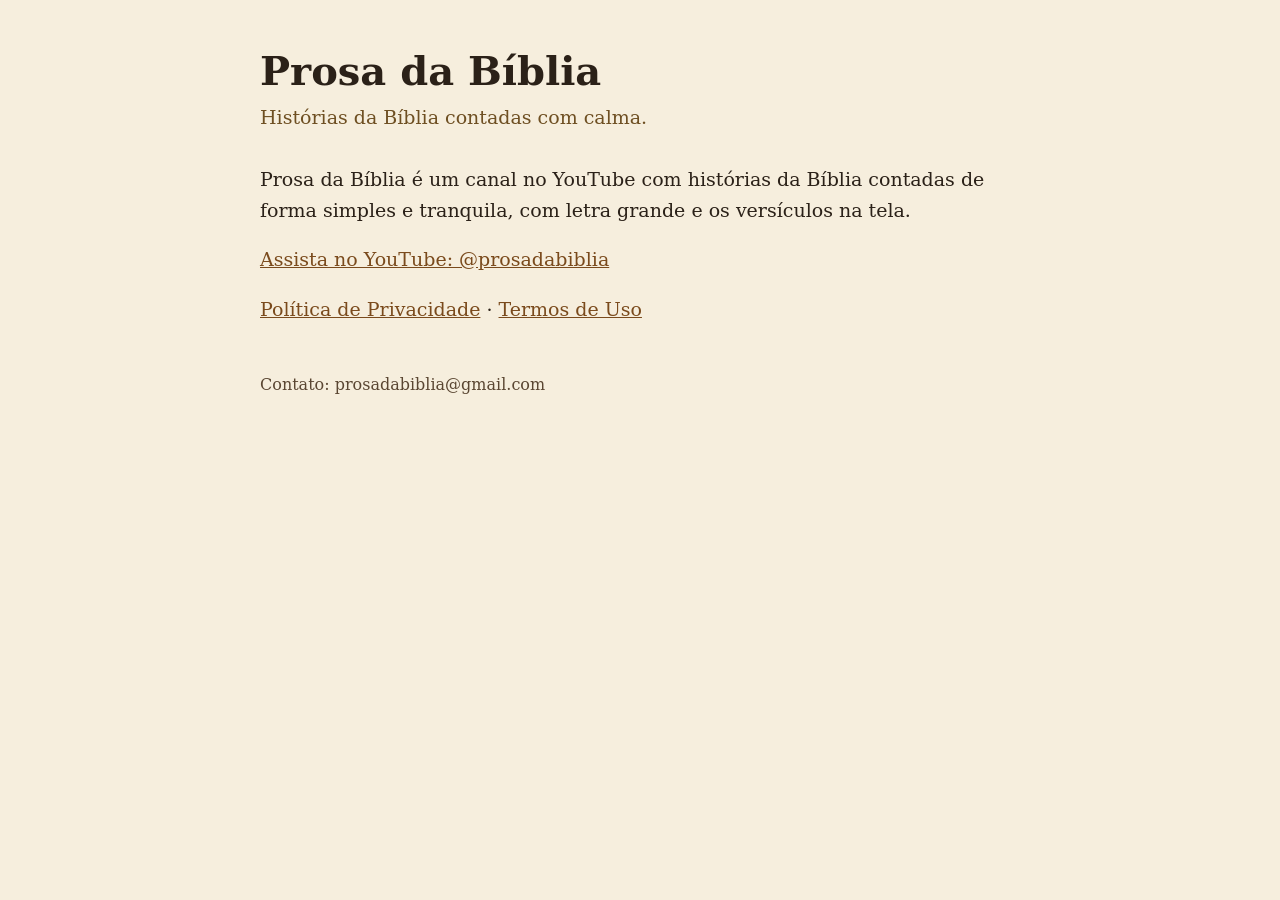
<file: index.html>
<!doctype html>
<html lang="pt-BR">
<head>
<meta charset="utf-8">
<meta name="viewport" content="width=device-width, initial-scale=1">
<title>Prosa da Bíblia</title>
<link rel="stylesheet" href="estilo.css">
</head>
<body>
<main>
<h1>Prosa da Bíblia</h1>
<p class="sub">Histórias da Bíblia contadas com calma.</p>
<p>Prosa da Bíblia é um canal no YouTube com histórias da Bíblia contadas de forma simples e tranquila, com letra grande e os versículos na tela.</p>
<p><a href="https://www.youtube.com/@prosadabiblia">Assista no YouTube: @prosadabiblia</a></p>
<p><a href="privacidade.html">Política de Privacidade</a> · <a href="termos.html">Termos de Uso</a></p>
<footer>Contato: prosadabiblia@gmail.com</footer>
</main>
</body>
</html>
</file>
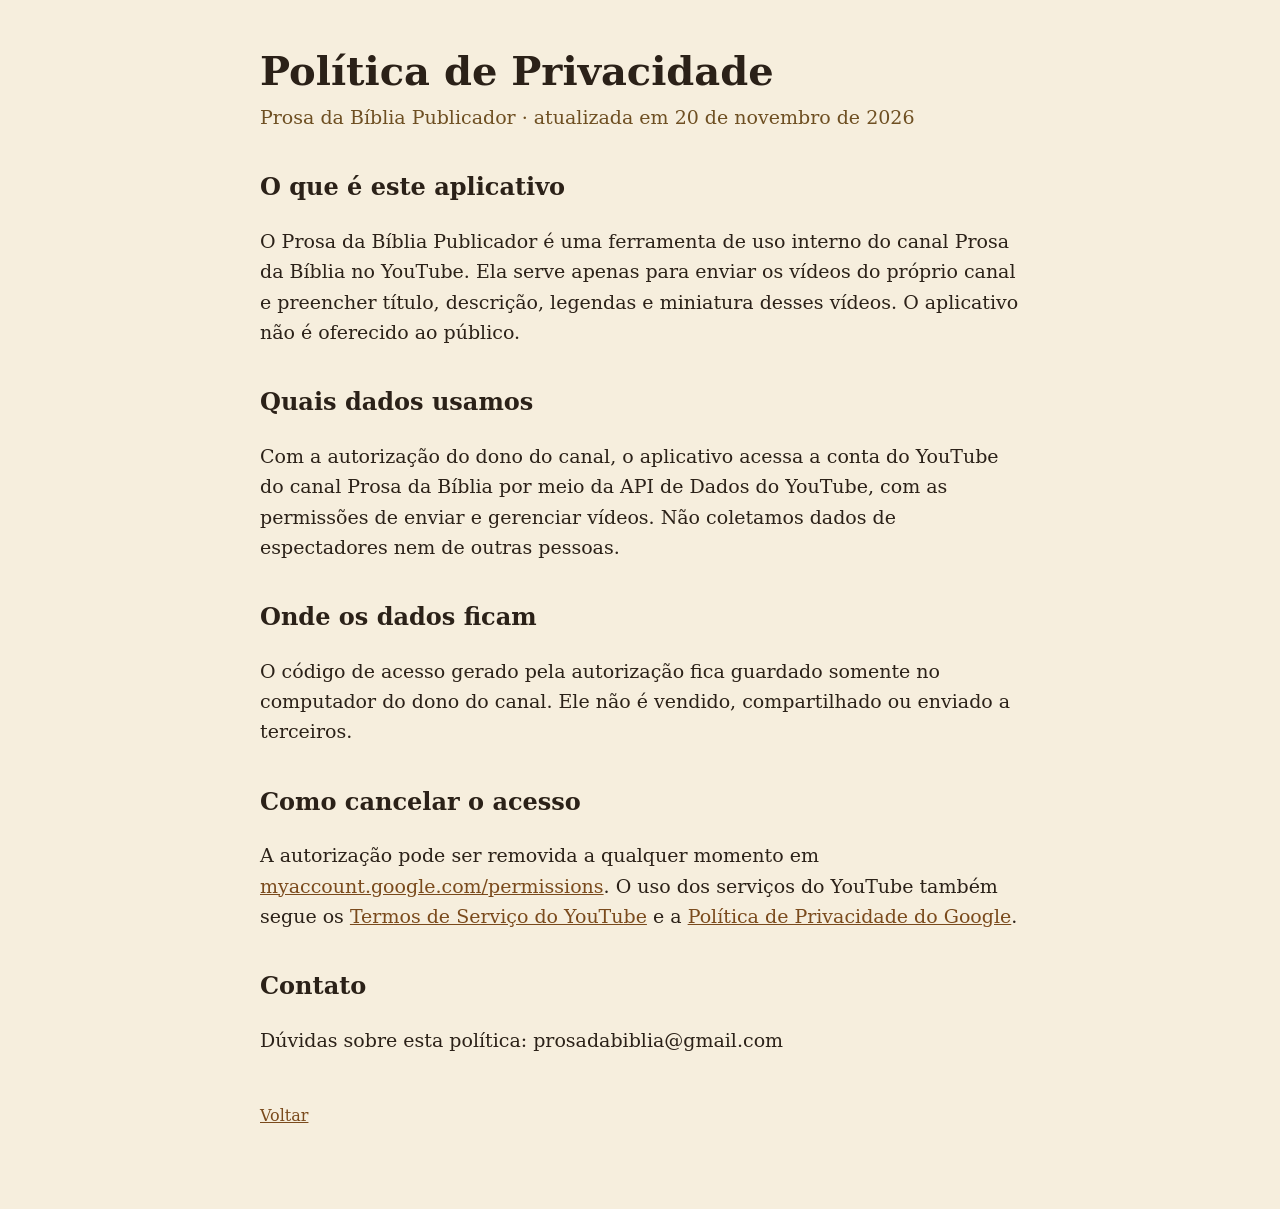
<file: privacidade.html>
<!doctype html>
<html lang="pt-BR">
<head>
<meta charset="utf-8">
<meta name="viewport" content="width=device-width, initial-scale=1">
<title>Política de Privacidade · Prosa da Bíblia</title>
<link rel="stylesheet" href="estilo.css">
</head>
<body>
<main>
<h1>Política de Privacidade</h1>
<p class="sub">Prosa da Bíblia Publicador · atualizada em 20 de novembro de 2026</p>

<h2>O que é este aplicativo</h2>
<p>O Prosa da Bíblia Publicador é uma ferramenta de uso interno do canal Prosa da Bíblia no YouTube. Ela serve apenas para enviar os vídeos do próprio canal e preencher título, descrição, legendas e miniatura desses vídeos. O aplicativo não é oferecido ao público.</p>

<h2>Quais dados usamos</h2>
<p>Com a autorização do dono do canal, o aplicativo acessa a conta do YouTube do canal Prosa da Bíblia por meio da API de Dados do YouTube, com as permissões de enviar e gerenciar vídeos. Não coletamos dados de espectadores nem de outras pessoas.</p>

<h2>Onde os dados ficam</h2>
<p>O código de acesso gerado pela autorização fica guardado somente no computador do dono do canal. Ele não é vendido, compartilhado ou enviado a terceiros.</p>

<h2>Como cancelar o acesso</h2>
<p>A autorização pode ser removida a qualquer momento em <a href="https://myaccount.google.com/permissions">myaccount.google.com/permissions</a>. O uso dos serviços do YouTube também segue os <a href="https://www.youtube.com/t/terms">Termos de Serviço do YouTube</a> e a <a href="https://policies.google.com/privacy">Política de Privacidade do Google</a>.</p>

<h2>Contato</h2>
<p>Dúvidas sobre esta política: prosadabiblia@gmail.com</p>
<footer><a href="index.html">Voltar</a></footer>
</main>
</body>
</html>
</file>
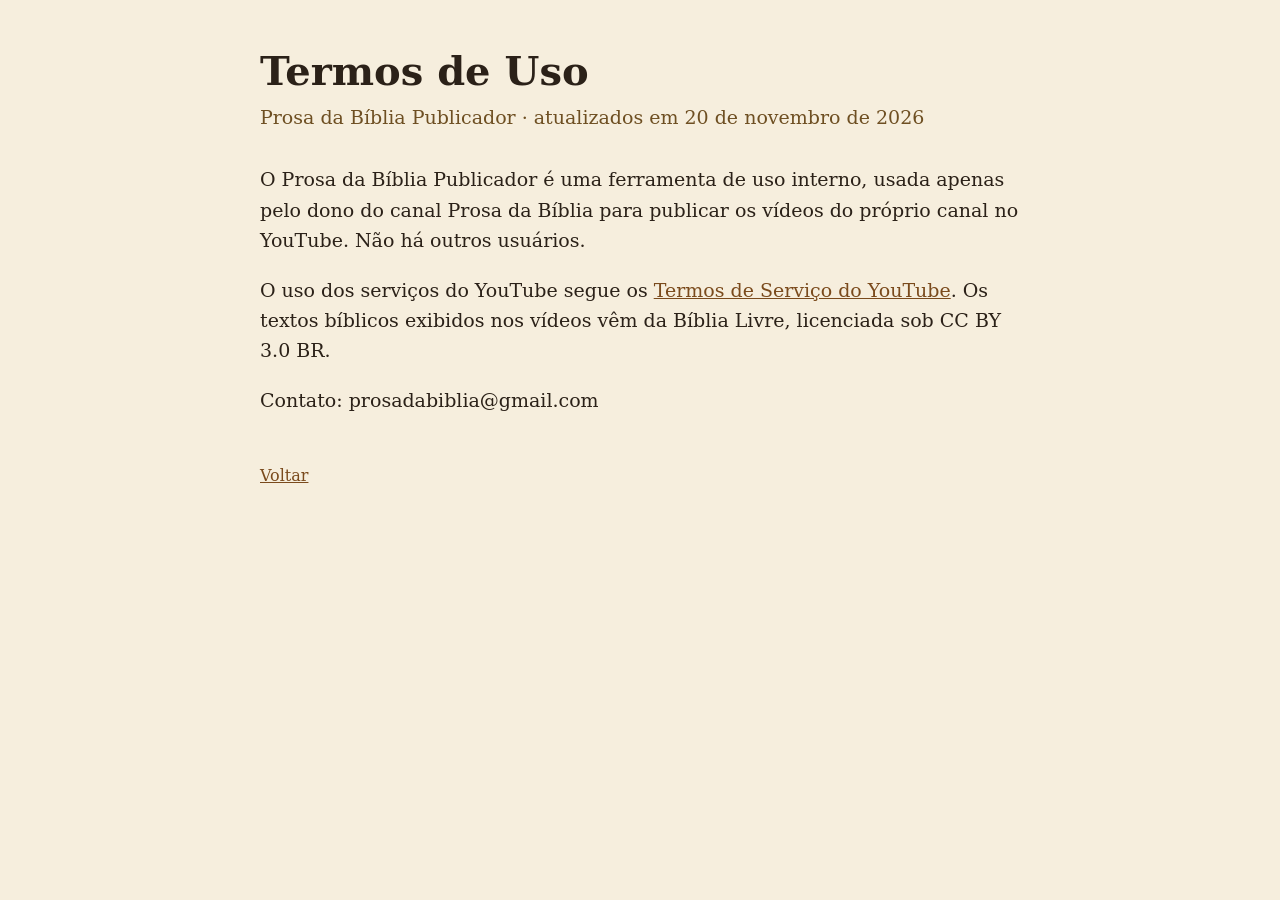
<file: termos.html>
<!doctype html>
<html lang="pt-BR">
<head>
<meta charset="utf-8">
<meta name="viewport" content="width=device-width, initial-scale=1">
<title>Termos de Uso · Prosa da Bíblia</title>
<link rel="stylesheet" href="estilo.css">
</head>
<body>
<main>
<h1>Termos de Uso</h1>
<p class="sub">Prosa da Bíblia Publicador · atualizados em 20 de novembro de 2026</p>
<p>O Prosa da Bíblia Publicador é uma ferramenta de uso interno, usada apenas pelo dono do canal Prosa da Bíblia para publicar os vídeos do próprio canal no YouTube. Não há outros usuários.</p>
<p>O uso dos serviços do YouTube segue os <a href="https://www.youtube.com/t/terms">Termos de Serviço do YouTube</a>. Os textos bíblicos exibidos nos vídeos vêm da Bíblia Livre, licenciada sob CC BY 3.0 BR.</p>
<p>Contato: prosadabiblia@gmail.com</p>
<footer><a href="index.html">Voltar</a></footer>
</main>
</body>
</html>
</file>
<file: estilo.css>
body{margin:0;background:#F6EEDD;color:#2B2118;font:19px/1.6 Georgia,"DejaVu Serif",serif}
main{max-width:760px;margin:0 auto;padding:48px 24px 80px}
h1{font-size:40px;line-height:1.15;margin:0 0 8px}
h2{font-size:24px;margin:36px 0 8px}
a{color:#7A4A1C}
.sub{color:#6E4F22;margin:0 0 32px}
footer{margin-top:48px;font-size:16px;color:#5A4632}
</file>
